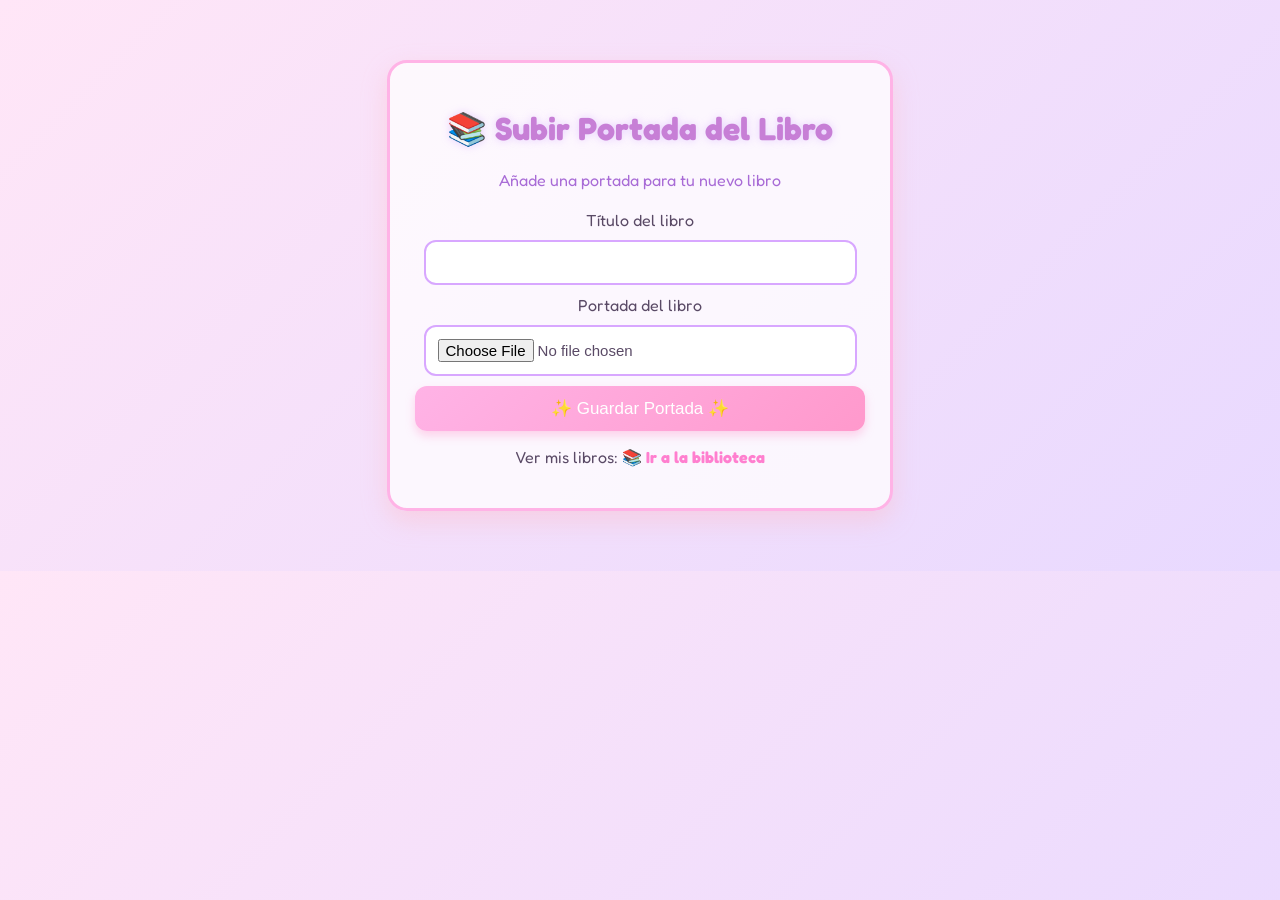
<file: index.html>
<!DOCTYPE html>
<html lang="es">
<head>
    <meta charset="UTF-8">
    <title>Subir Portada ✨</title>
    <link rel="stylesheet" href="estilos.css">
</head>
<body>

<div class="registro-contenedor">
    <h1>📚 Subir Portada del Libro</h1>
    <p class="subtitulo">Añade una portada para tu nuevo libro</p>

    <form onsubmit="return guardarPortada()" enctype="multipart/form-data">
        <label>Título del libro</label>
        <input type="text" id="titulo" required>

        <label>Portada del libro</label>
        <input type="file" id="portada" accept="image/*" required>

        <button type="submit">✨ Guardar Portada ✨</button>
    </form>

    <p class="login-link">
        Ver mis libros:
        <a href="libros.html">📚 Ir a la biblioteca</a>
    </p>
</div>

<script>
function guardarPortada() {
    const titulo = document.getElementById("titulo").value;
    const archivo = document.getElementById("portada").files[0];

    const reader = new FileReader();
    reader.onload = function(e) {
        let libros = JSON.parse(localStorage.getItem("libros")) || [];

        libros.push({
            titulo: titulo,
            portada: e.target.result
        });

        localStorage.setItem("libros", JSON.stringify(libros));

        alert("Portada guardada 💖");
        window.location.href = "libros.html";
    };

    reader.readAsDataURL(archivo);
    return false;
}
</script>

</body>
</html>
</file>
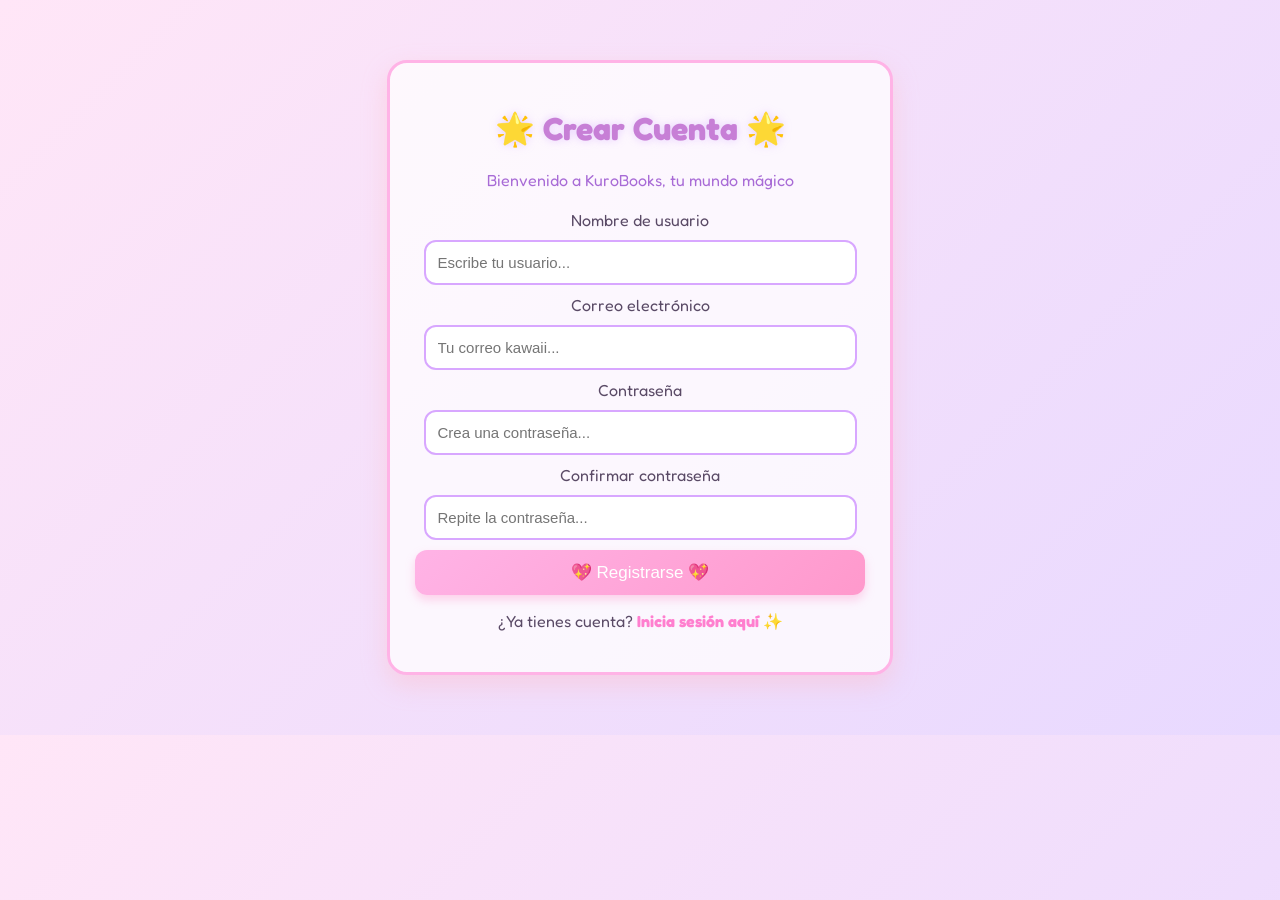
<file: inicio.html>
<!DOCTYPE html>
<html lang="es">
<head>
    <meta charset="UTF-8">
    <title>Crear Cuenta ✨</title>
    <link rel="stylesheet" href="estilos.css">
</head>
<body>

<div class="registro-contenedor">
    <h1>🌟 Crear Cuenta 🌟</h1>
    <p class="subtitulo">Bienvenido a KuroBooks, tu mundo mágico</p>

    <form onsubmit="return registrar()">
        <label for="usuario">Nombre de usuario</label>
        <input type="text" id="usuario" placeholder="Escribe tu usuario..." required>

        <label for="email">Correo electrónico</label>
        <input type="email" id="email" placeholder="Tu correo kawaii..." required>

        <label for="password">Contraseña</label>
        <input type="password" id="password" placeholder="Crea una contraseña..." required>

        <label for="password2">Confirmar contraseña</label>
        <input type="password" id="password2" placeholder="Repite la contraseña..." required>

        <button type="submit">💖 Registrarse 💖</button>
    </form>

    <p class="login-link">
        ¿Ya tienes cuenta?
        <a href="login.html">Inicia sesión aquí ✨</a>
    </p>
</div>

<script>
function registrar() {
    const user = document.getElementById("usuario").value;
    const email = document.getElementById("email").value;
    const pass = document.getElementById("password").value;
    const pass2 = document.getElementById("password2").value;

    if (pass !== pass2) {
        alert("Las contraseñas no coinciden 💔");
        return false;
    }

    localStorage.setItem("usuario", user);
    localStorage.setItem("email", email);
    localStorage.setItem("password", pass);

    alert("Cuenta creada con éxito 💜");
    window.location.href = "login.html";
    return false;
}
</script>

</body>
</html>
</file>
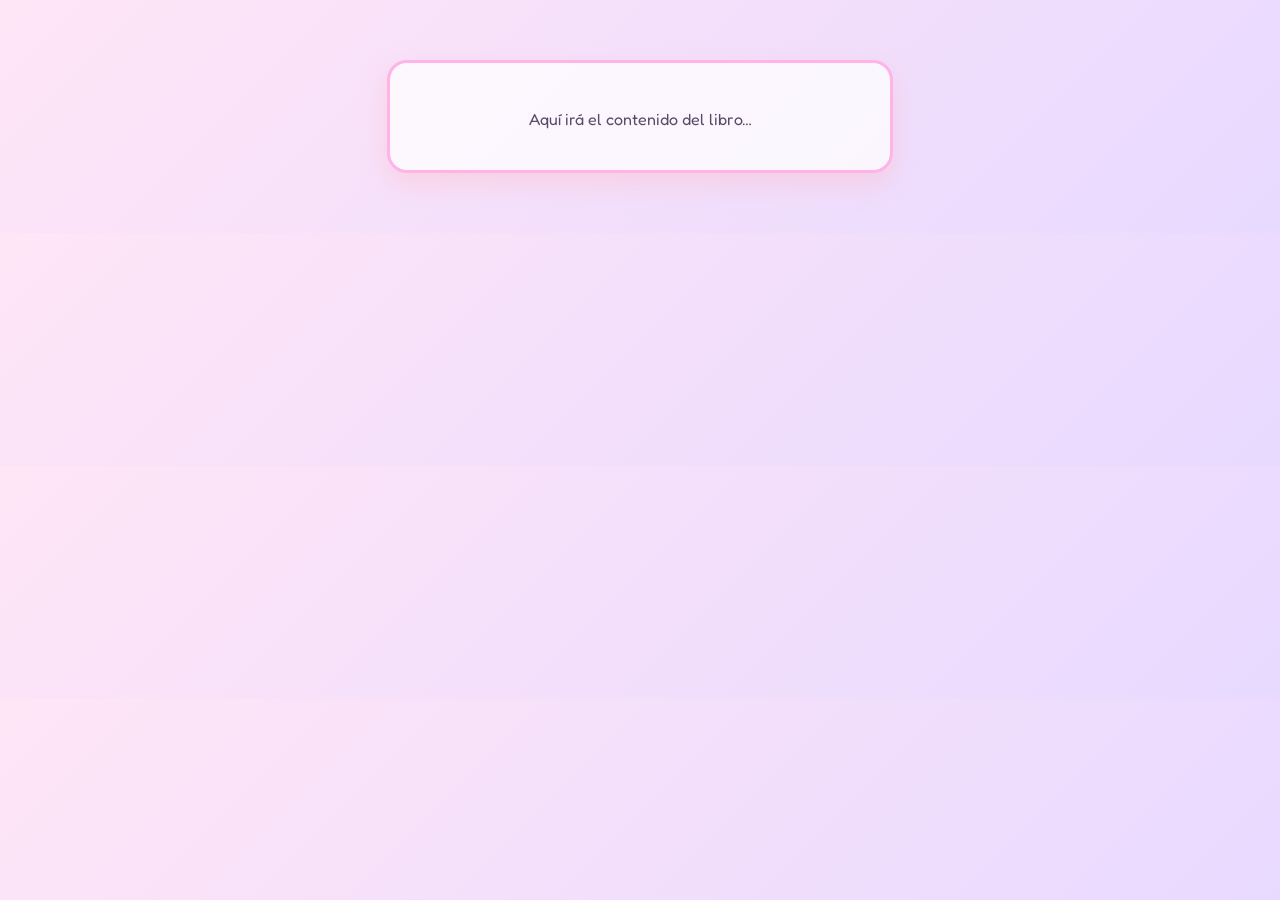
<file: leer.html>
<!DOCTYPE html>
<html lang="es">
<head>
    <meta charset="UTF-8">
    <title>Leer Libro ✨</title>
    <link rel="stylesheet" href="estilos.css">
</head>
<body>

<div class="contenedor">
    <h1 id="tituloLibro"></h1>
    <p>Aquí irá el contenido del libro…</p>
</div>

<script>
window.onload = function() {
    let libros = JSON.parse(localStorage.getItem("libros")) || [];
    let id = localStorage.getItem("libroActual");

    if (libros[id]) {
        document.getElementById("tituloLibro").innerText = libros[id].titulo;
    }
};
</script>

</body>
</html>
</file>
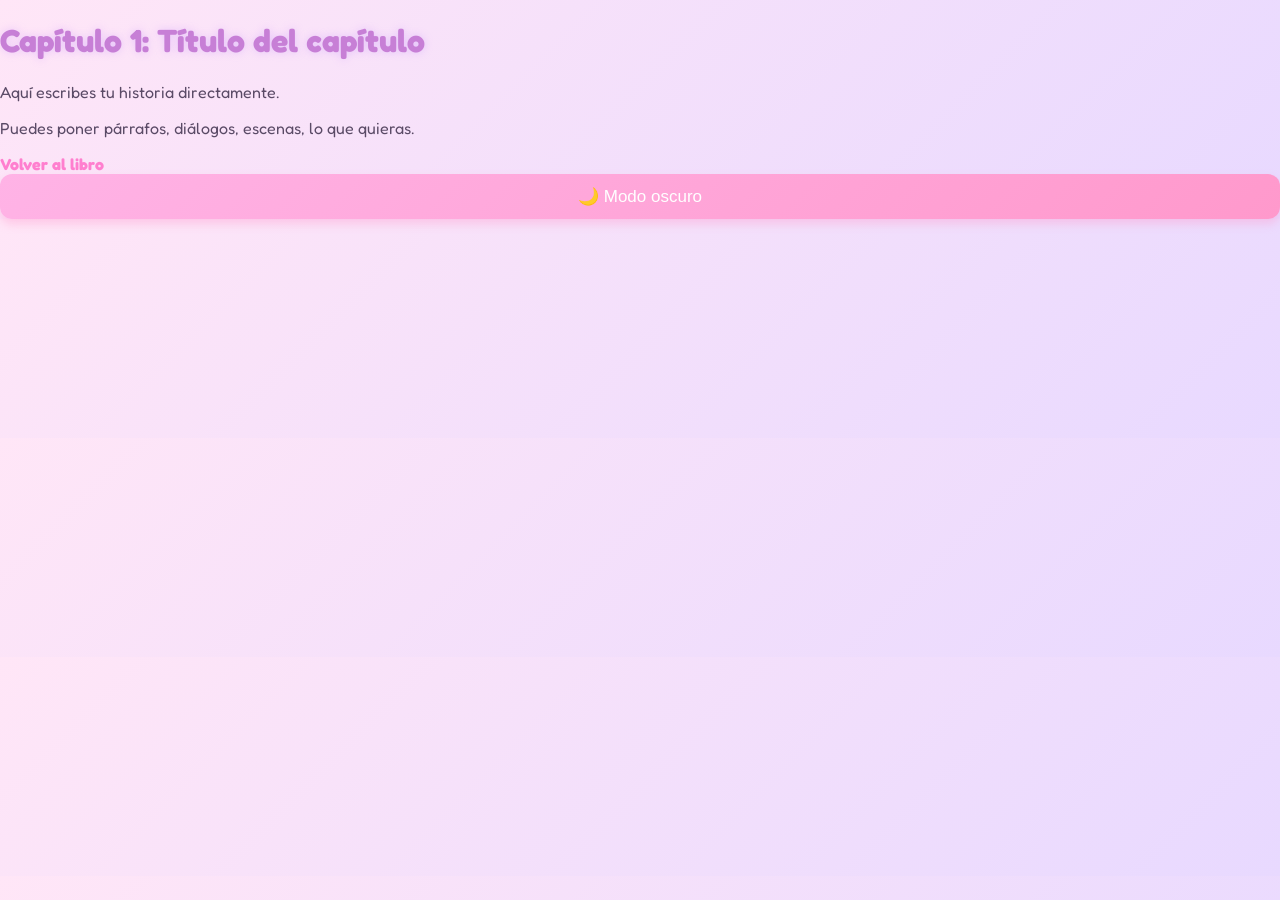
<file: libro1-capitulo1.html>
<!DOCTYPE html>
<html lang="es">
<head>
    <meta charset="UTF-8">
    <title>Capítulo 1</title>
    <link rel="stylesheet" href="estilos.css">
</head>
<body>
    <header>
        <h1>Capítulo 1: Título del capítulo</h1>
    </header>

    <article class="contenido">
        <p>Aquí escribes tu historia directamente.</p>
        <p>Puedes poner párrafos, diálogos, escenas, lo que quieras.</p>
    </article>

    <footer>
        <a href="libro1.html">Volver al libro</a>
    </footer>
    <script>
function toggleDarkMode() {
    const body = document.body;
    body.classList.toggle("dark-mode");

    // Guardar estado
    if (body.classList.contains("dark-mode")) {
        localStorage.setItem("modoOscuro", "true");
    } else {
        localStorage.setItem("modoOscuro", "false");
    }
}

// Activar automáticamente si estaba guardado
window.onload = function() {
    if (localStorage.getItem("modoOscuro") === "true") {
        document.body.classList.add("dark-mode");
    }
};
</script>

</body>
</html>
<button onclick="toggleDarkMode()">🌙 Modo oscuro</button>
</file>
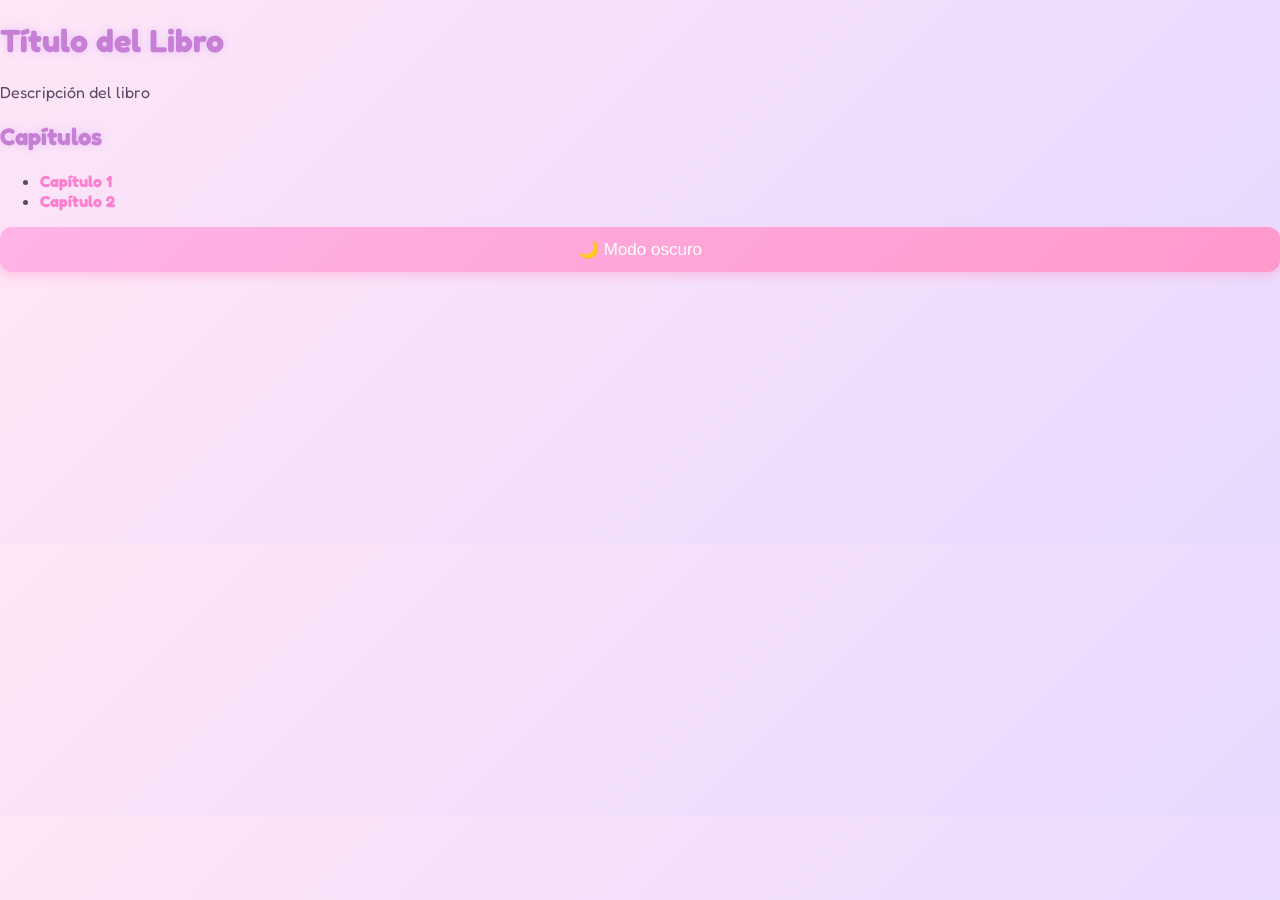
<file: libro1.html>
<!DOCTYPE html>
<html lang="es">
<head>
    <meta charset="UTF-8">
    <title>Libro 1</title>
    <link rel="stylesheet" href="estilos.css">
</head>
<body>
    <header>
        <h1>Título del Libro</h1>
        <p>Descripción del libro</p>
    </header>

    <section class="capitulos">
        <h2>Capítulos</h2>
        <ul>
            <li><a href="libro1-capitulo1.html">Capítulo 1</a></li>
            <li><a href="libro1-capitulo2.html">Capítulo 2</a></li>
        </ul>
    </section>
    <script>
function toggleDarkMode() {
    const body = document.body;
    body.classList.toggle("dark-mode");

    // Guardar estado
    if (body.classList.contains("dark-mode")) {
        localStorage.setItem("modoOscuro", "true");
    } else {
        localStorage.setItem("modoOscuro", "false");
    }
}

// Activar automáticamente si estaba guardado
window.onload = function() {
    if (localStorage.getItem("modoOscuro") === "true") {
        document.body.classList.add("dark-mode");
    }
};
</script>

</body>
</html>
<button onclick="toggleDarkMode()">🌙 Modo oscuro</button>
</file>
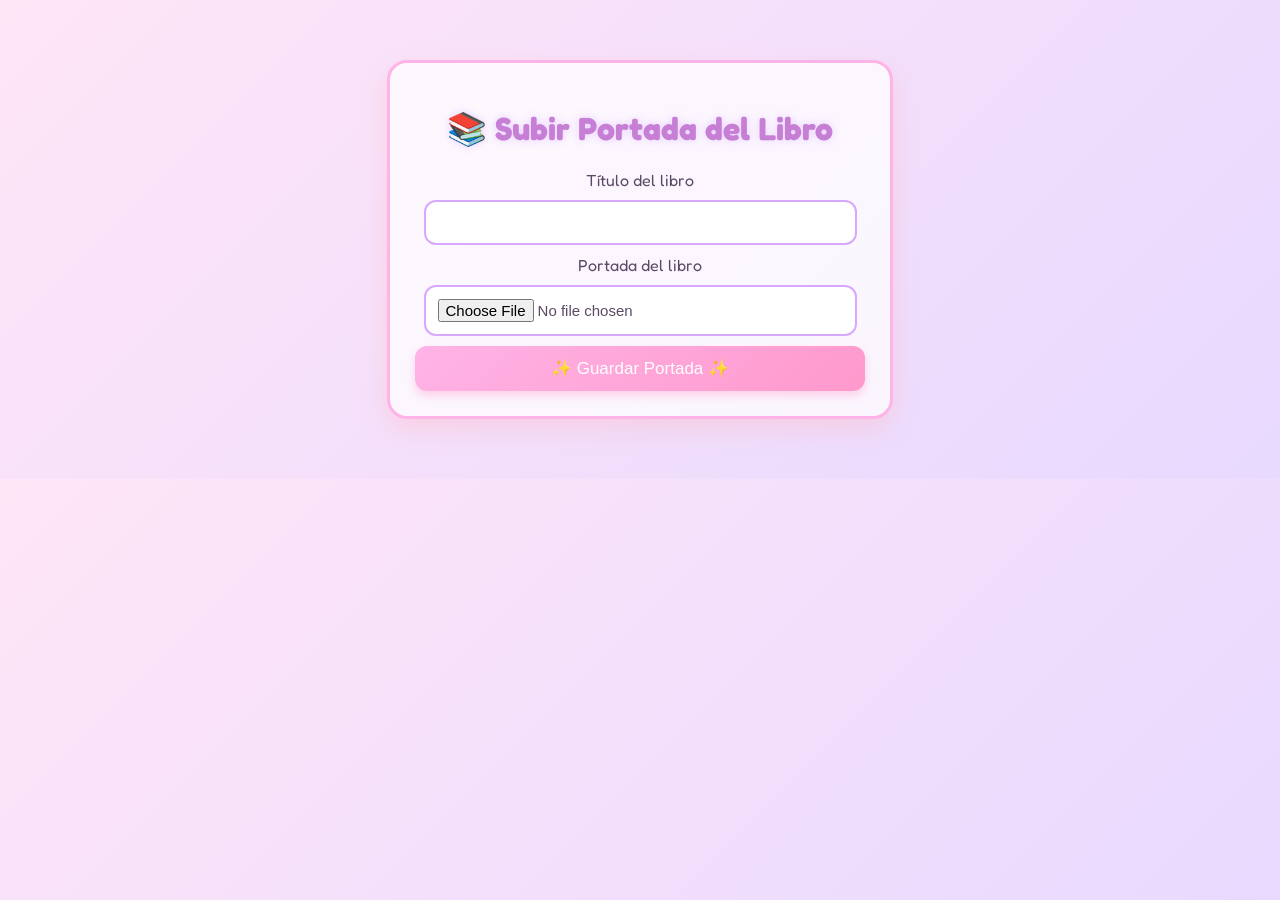
<file: libros.html>
<!DOCTYPE html>
<html lang="es">
<head>
    <meta charset="UTF-8">
    <title>Subir Portada ✨</title>
    <link rel="stylesheet" href="estilos.css">
</head>
<body>

<div class="registro-contenedor">
    <h1>📚 Subir Portada del Libro</h1>

    <form onsubmit="return guardarPortada()" enctype="multipart/form-data">
        <label>Título del libro</label>
        <input type="text" id="titulo" required>

        <label>Portada del libro</label>
        <input type="file" id="portada" accept="image/*" required>

        <button type="submit">✨ Guardar Portada ✨</button>
    </form>
</div>

<script>
function guardarPortada() {
    const titulo = document.getElementById("titulo").value;
    const archivo = document.getElementById("portada").files[0];

    const reader = new FileReader();
    reader.onload = function(e) {
        // Guardar portada y título como objeto
        let libros = JSON.parse(localStorage.getItem("libros")) || [];

        libros.push({
            titulo: titulo,
            portada: e.target.result
        });

        localStorage.setItem("libros", JSON.stringify(libros));

        alert("Portada guardada 💖");
        window.location.href = "libros.html";
    };

    reader.readAsDataURL(archivo);
    return false;
}
</script>

</body>
</html>
</file>
<file: estilos.css>
/* ---------------------------------------------------
   🌸 KuroBooks — Estilo Pastel Kawaii Completo
   --------------------------------------------------- */

/* Fuente kawaii */
@import url('https://fonts.googleapis.com/css2?family=Fredoka:wght@300;400;500;600&display=swap');

body {
    margin: 0;
    padding: 0;
    font-family: 'Fredoka', sans-serif;
    background: linear-gradient(135deg, #ffe6f7, #e8d9ff);
    color: #5a4a66;
    transition: 0.3s ease;
}

/* ---------------------------------------------------
   🌟 CONTENEDORES GENERALES
--------------------------------------------------- */

.contenedor,
.login-contenedor,
.registro-contenedor,
.welcome-contenedor {
    background: rgba(255, 255, 255, 0.75);
    border-radius: 20px;
    padding: 25px;
    max-width: 450px;
    margin: 60px auto;
    border: 3px solid #ffb3e6;
    box-shadow: 0 10px 25px rgba(255, 182, 193, 0.4);
    text-align: center;
}

/* ---------------------------------------------------
   🌟 TITULOS
--------------------------------------------------- */

h1, h2, h3 {
    color: #c77fd6;
    text-shadow: 0 0 8px rgba(200, 150, 255, 0.4);
}

.subtitulo {
    color: #a86bd6;
    margin-bottom: 20px;
}

/* ---------------------------------------------------
   🌟 INPUTS
--------------------------------------------------- */

input, textarea, select {
    width: 90%;
    padding: 12px;
    margin: 10px 0;
    border-radius: 12px;
    border: 2px solid #d8a7ff;
    background: #fff;
    font-size: 15px;
}

/* ---------------------------------------------------
   🌟 BOTONES
--------------------------------------------------- */

button, .btn {
    width: 100%;
    padding: 12px;
    background: linear-gradient(135deg, #ffb3e6, #ff99cc);
    border: none;
    border-radius: 12px;
    color: white;
    font-size: 17px;
    cursor: pointer;
    box-shadow: 0 5px 10px rgba(255, 153, 204, 0.4);
    transition: 0.3s;
}

button:hover, .btn:hover {
    transform: scale(1.05);
    background: linear-gradient(135deg, #ff99d6, #ff7fcf);
}

.btn-secundario {
    background: linear-gradient(135deg, #d8a7ff, #c77fd6);
}

.btn-terciario {
    background: linear-gradient(135deg, #c7a7ff, #a77fff);
}

/* ---------------------------------------------------
   🌟 ENLACES
--------------------------------------------------- */

a {
    color: #ff7fcf;
    font-weight: bold;
    text-decoration: none;
}

a:hover {
    text-shadow: 0 0 6px #ffb3e6;
}

/* ---------------------------------------------------
   🌟 AVATARES
--------------------------------------------------- */

.avatar-box {
    position: relative;
    padding-top: 80px;
}

.avatar {
    width: 120px;
    height: 120px;
    border-radius: 50%;
    border: 4px solid #ffb3e6;
    box-shadow: 0 0 15px rgba(255, 182, 193, 0.6);
    position: absolute;
    top: -60px;
    left: 50%;
    transform: translateX(-50%);
    background: white;
}

.avatar-index {
    width: 140px;
    margin: 20px auto;
    display: block;
    border-radius: 50%;
    border: 4px solid #ffb3e6;
    box-shadow: 0 0 15px rgba(255, 182, 193, 0.6);
}

/* ---------------------------------------------------
   🌟 TARJETAS DE LIBROS
--------------------------------------------------- */

.lista-libros {
    display: flex;
    flex-wrap: wrap;
    gap: 20px;
    justify-content: center;
}

.libro-card {
    width: 150px;
    background: rgba(255, 240, 250, 0.8);
    border: 3px solid #ffb3e6;
    border-radius: 15px;
    padding: 10px;
    text-align: center;
    cursor: pointer;
    transition: 0.3s;
}

.libro-card img {
    width: 100%;
    border-radius: 10px;
}

.libro-card:hover {
    transform: scale(1.05);
    box-shadow: 0 0 15px rgba(255, 182, 193, 0.6);
}

/* ---------------------------------------------------
   🌟 PANTALLA DE BIENVENIDA
--------------------------------------------------- */

.titulo-kawaii {
    font-size: 32px;
    color: #c77fd6;
    text-shadow: 0 0 10px rgba(200, 150, 255, 0.5);
}

.botones-welcome {
    margin-top: 30px;
    display: flex;
    justify-content: center;
    gap: 20px;
}

/* ---------------------------------------------------
   🌟 MODO OSCURO
--------------------------------------------------- */

.dark-mode {
    background: linear-gradient(135deg, #2a2233, #1a1620);
    color: #f0d9ff;
}

.dark-mode .contenedor,
.dark-mode .login-contenedor,
.dark-mode .registro-contenedor,
.dark-mode .welcome-contenedor {
    background: rgba(40, 30, 55, 0.7);
    border-color: #a86bd6;
    box-shadow: 0 10px 25px rgba(80, 50, 120, 0.5);
}

.dark-mode input {
    background: #3a2a4d;
    color: #f0d9ff;
    border-color: #b46cff;
}

.dark-mode button {
    background: linear-gradient(135deg, #b46cff, #8f4fd6);
}

.dark-mode a {
    color: #d8a7ff;
}
.portada-box {
    position: relative;
    padding-top: 180px;
}

.portada-registro {
    width: 260px;
    border-radius: 20px;
    border: 4px solid #ffb3e6;
    box-shadow: 0 0 20px rgba(255, 182, 193, 0.6);
    position: absolute;
    top: -120px;
    left: 50%;
    transform: translateX(-50%);
}
</file>
